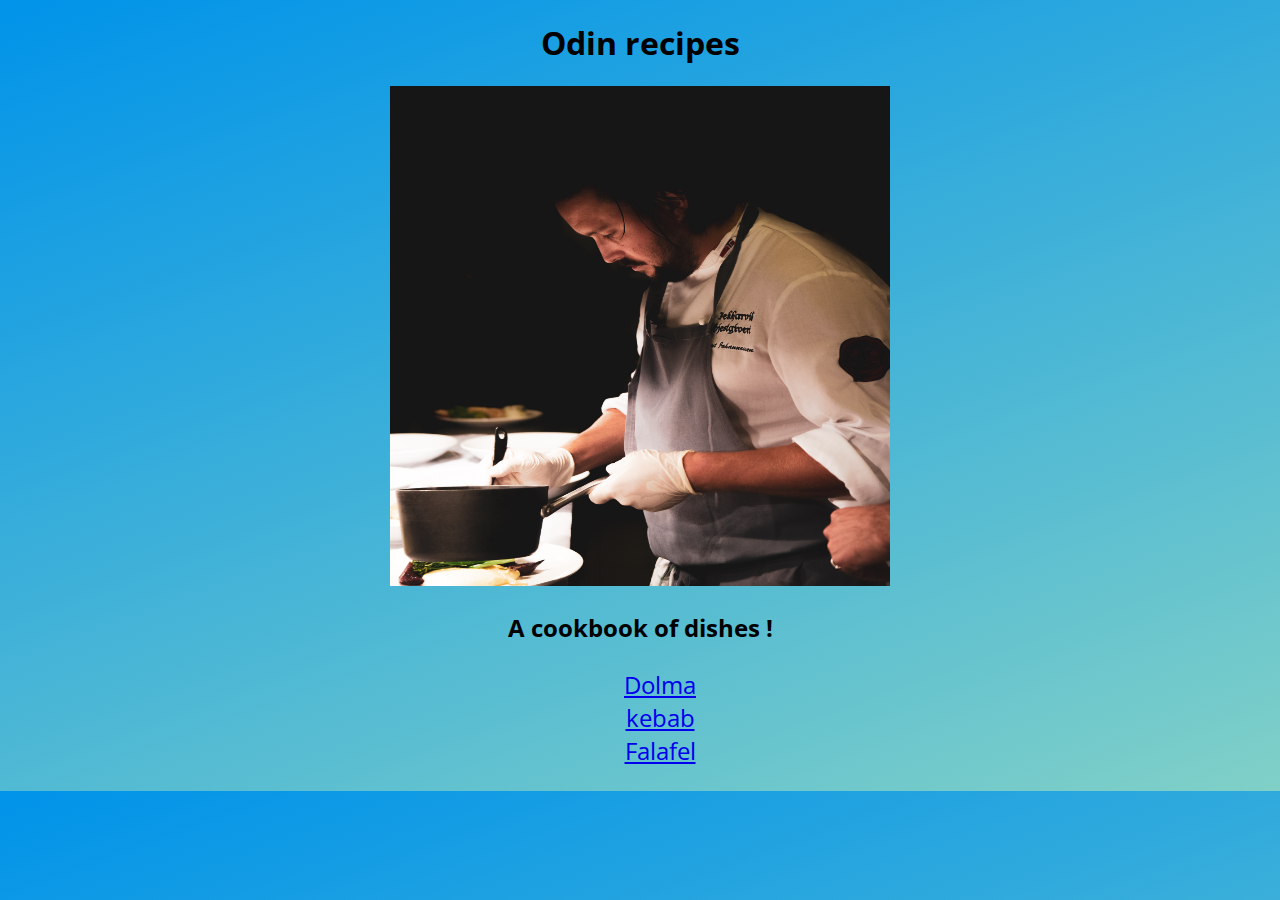
<file: index.html>
<!DOCTYPE html>
<html lang="en">
<head>
    <link rel="stylesheet" href="style0.css">
    <link rel="preconnect" href="https://fonts.googleapis.com">
    <link rel="preconnect" href="https://fonts.gstatic.com" crossorigin>
    <link href="https://fonts.googleapis.com/css2?family=Open+Sans&display=swap" rel="stylesheet">
    <title>Odin Recipes</title>
    <meta charset="UTF-8">
    <meta http-equiv="X-UA-Compatible" content="IE=edge">
    <meta name="viewport" content="width=device-width, initial-scale=1.0">
    <title>Document</title>
</head>
<body class="middle" >
    <h1 class="to-white" >Odin recipes</h1>

    <img width="500px" height="500px" src="./img/cheff.jpg" alt="A cheff">
     <h2>A cookbook of dishes !</h2>
     <ul class="no-dots">
     <li><a href="./Recipes/Dolma.html">Dolma</a></li>
     <li><a href="./Recipes/Kebab.html">kebab</a></li>
     <li><a href="./Recipes/Falafel.html">Falafel</a></li>
</ul>
    
</body>
</html>
</file>
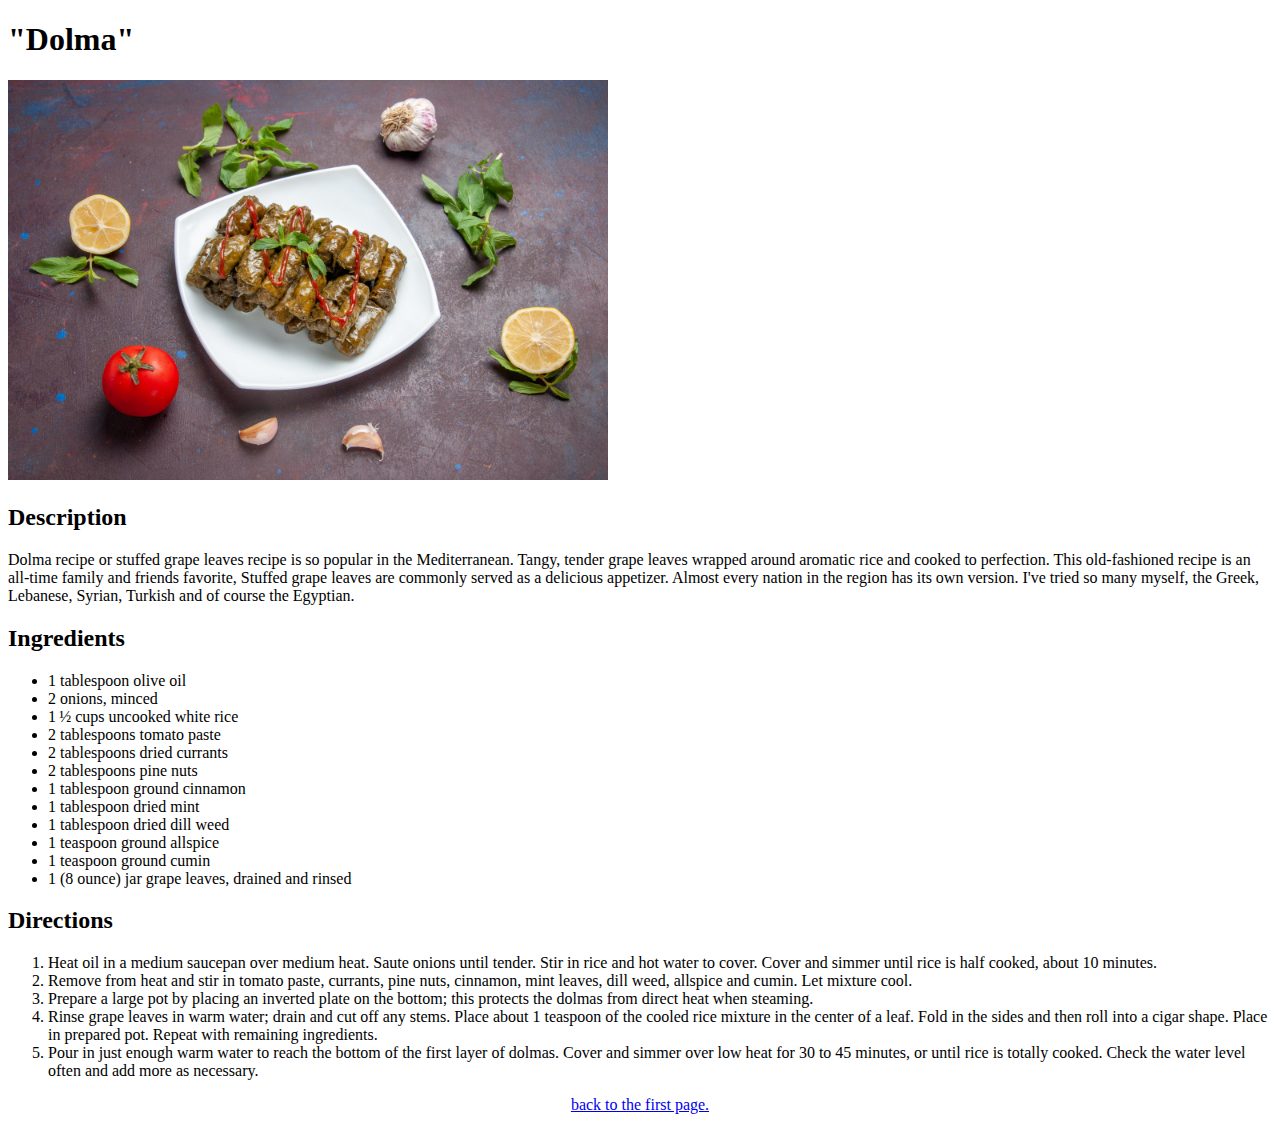
<file: recipes/dolma.html>
<!DOCTYPE html>
<html lang="en">

<head>
    <title>"Dolma"</title>
    <meta charset="UTF-8">
    <meta http-equiv="X-UA-Compatible" content="IE=edge">
    <meta name="viewport" content="width=device-width, initial-scale=1.0">
    <title>Document</title>
</head>

<body>
    <h1>"Dolma"</h1>
    <img  width="600px" src="../img/Dolma.jpg" alt="dolma food ">
    <h2>Description</h2>

    <p> Dolma recipe or stuffed grape leaves recipe is so popular in the Mediterranean.
         Tangy, tender grape leaves wrapped around aromatic rice and cooked to perfection. 
         This old-fashioned recipe is an all-time family and friends favorite, Stuffed grape leaves are commonly served as a delicious appetizer. 
         Almost every nation in the region has its own version. I've tried so many myself, the Greek, Lebanese, Syrian, Turkish and of course the Egyptian.</p>
    <h2>Ingredients</h2>
    <ul>
        <li>1 tablespoon olive oil</li>
        <li>2 onions, minced</li>
        <li>1 ½ cups uncooked white rice</li>
        <li>2 tablespoons tomato paste</li>
        <li>2 tablespoons dried currants</li>
        <li>2 tablespoons pine nuts</li>
        <li>1 tablespoon ground cinnamon</li>
        <li>1 tablespoon dried mint</li>
        <li>1 tablespoon dried dill weed</li>
        <li>1 teaspoon ground allspice</li>
        <li>1 teaspoon ground cumin</li>
        <li>1 (8 ounce) jar grape leaves, drained and rinsed</li>
    </ul>
    <h2>Directions</h2>
    <ol>
        <li>Heat oil in a medium saucepan over medium heat. Saute onions until tender. Stir in rice and hot water to cover. Cover and simmer until rice is half cooked, about 10 minutes.</li>
        <li>Remove from heat and stir in tomato paste, currants, pine nuts, cinnamon, mint leaves, dill weed, allspice and cumin. Let mixture cool.</li>
        <li>Prepare a large pot by placing an inverted plate on the bottom; this protects the dolmas from direct heat when steaming.</li>
        <li>Rinse grape leaves in warm water; drain and cut off any stems. Place about 1 teaspoon of the cooled rice mixture in the center of a leaf. Fold in the sides and then roll into a cigar shape. Place in prepared pot. Repeat with remaining ingredients.</li>
        <li>Pour in just enough warm water to reach the bottom of the first layer of dolmas. Cover and simmer over low heat for 30 to 45 minutes, or until rice is totally cooked. Check the water level often and add more as necessary.</li>
    </ol>
    <a style="display: flex; justify-content: center;" href="/index.html">back to the first page. </a>
</body>

</html>
</file>
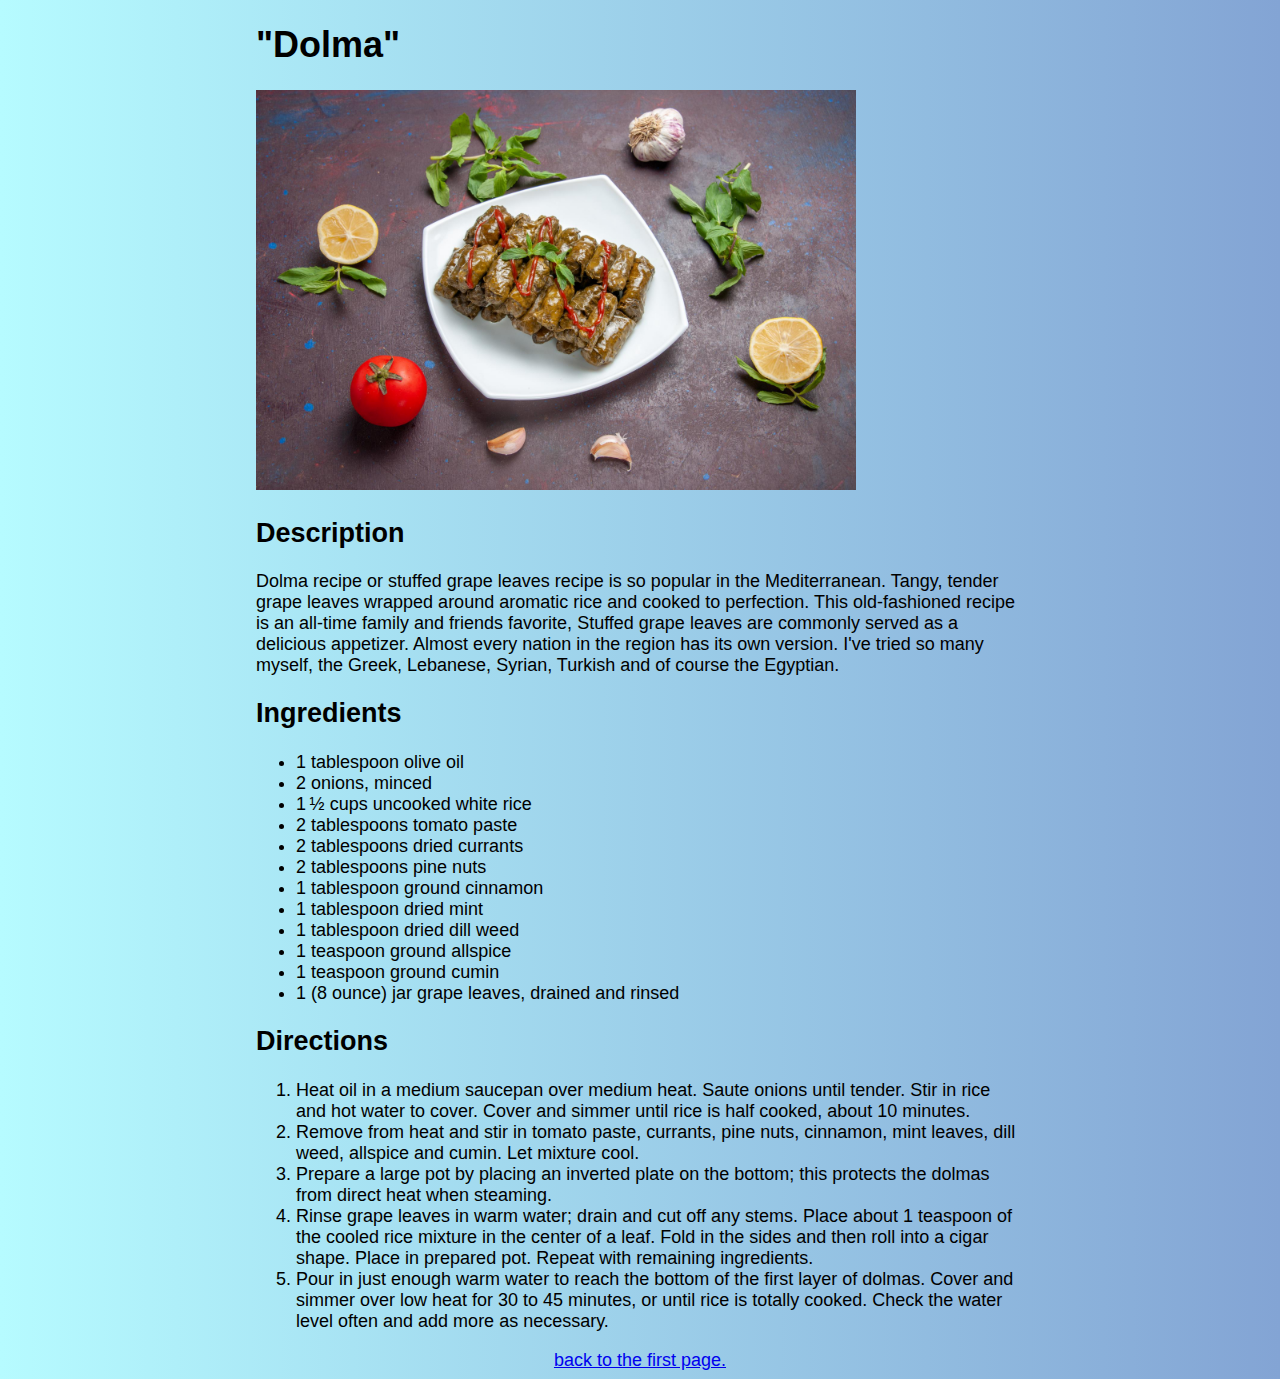
<file: Recipes/Dolma.html>
<!DOCTYPE html>
<html lang="en">

<head>
    <title>"Dolma"</title>
    <meta charset="UTF-8">
    <link rel="stylesheet" href="../style0.css">
    <meta http-equiv="X-UA-Compatible" content="IE=edge">
    <meta name="viewport" content="width=device-width, initial-scale=1.0">
    <title>Document</title>
</head>

<body class="Dolma">
    <h1>"Dolma"</h1>
    <img  width="600px" src="../img/Dolma.jpg" alt="dolma food ">
    <h2>Description</h2>

    <p> Dolma recipe or stuffed grape leaves recipe is so popular in the Mediterranean.
         Tangy, tender grape leaves wrapped around aromatic rice and cooked to perfection. 
         This old-fashioned recipe is an all-time family and friends favorite, Stuffed grape leaves are commonly served as a delicious appetizer. 
         Almost every nation in the region has its own version. I've tried so many myself, the Greek, Lebanese, Syrian, Turkish and of course the Egyptian.</p>
    <h2>Ingredients</h2>
    <ul>
        <li>1 tablespoon olive oil</li>
        <li>2 onions, minced</li>
        <li>1 ½ cups uncooked white rice</li>
        <li>2 tablespoons tomato paste</li>
        <li>2 tablespoons dried currants</li>
        <li>2 tablespoons pine nuts</li>
        <li>1 tablespoon ground cinnamon</li>
        <li>1 tablespoon dried mint</li>
        <li>1 tablespoon dried dill weed</li>
        <li>1 teaspoon ground allspice</li>
        <li>1 teaspoon ground cumin</li>
        <li>1 (8 ounce) jar grape leaves, drained and rinsed</li>
    </ul>
    <h2>Directions</h2>
    <ol>
        <li>Heat oil in a medium saucepan over medium heat. Saute onions until tender. Stir in rice and hot water to cover. Cover and simmer until rice is half cooked, about 10 minutes.</li>
        <li>Remove from heat and stir in tomato paste, currants, pine nuts, cinnamon, mint leaves, dill weed, allspice and cumin. Let mixture cool.</li>
        <li>Prepare a large pot by placing an inverted plate on the bottom; this protects the dolmas from direct heat when steaming.</li>
        <li>Rinse grape leaves in warm water; drain and cut off any stems. Place about 1 teaspoon of the cooled rice mixture in the center of a leaf. Fold in the sides and then roll into a cigar shape. Place in prepared pot. Repeat with remaining ingredients.</li>
        <li>Pour in just enough warm water to reach the bottom of the first layer of dolmas. Cover and simmer over low heat for 30 to 45 minutes, or until rice is totally cooked. Check the water level often and add more as necessary.</li>
    </ol>
    <a style="display: flex; justify-content: center;" href="../index.html">back to the first page. </a>
</body>

</html>
</file>
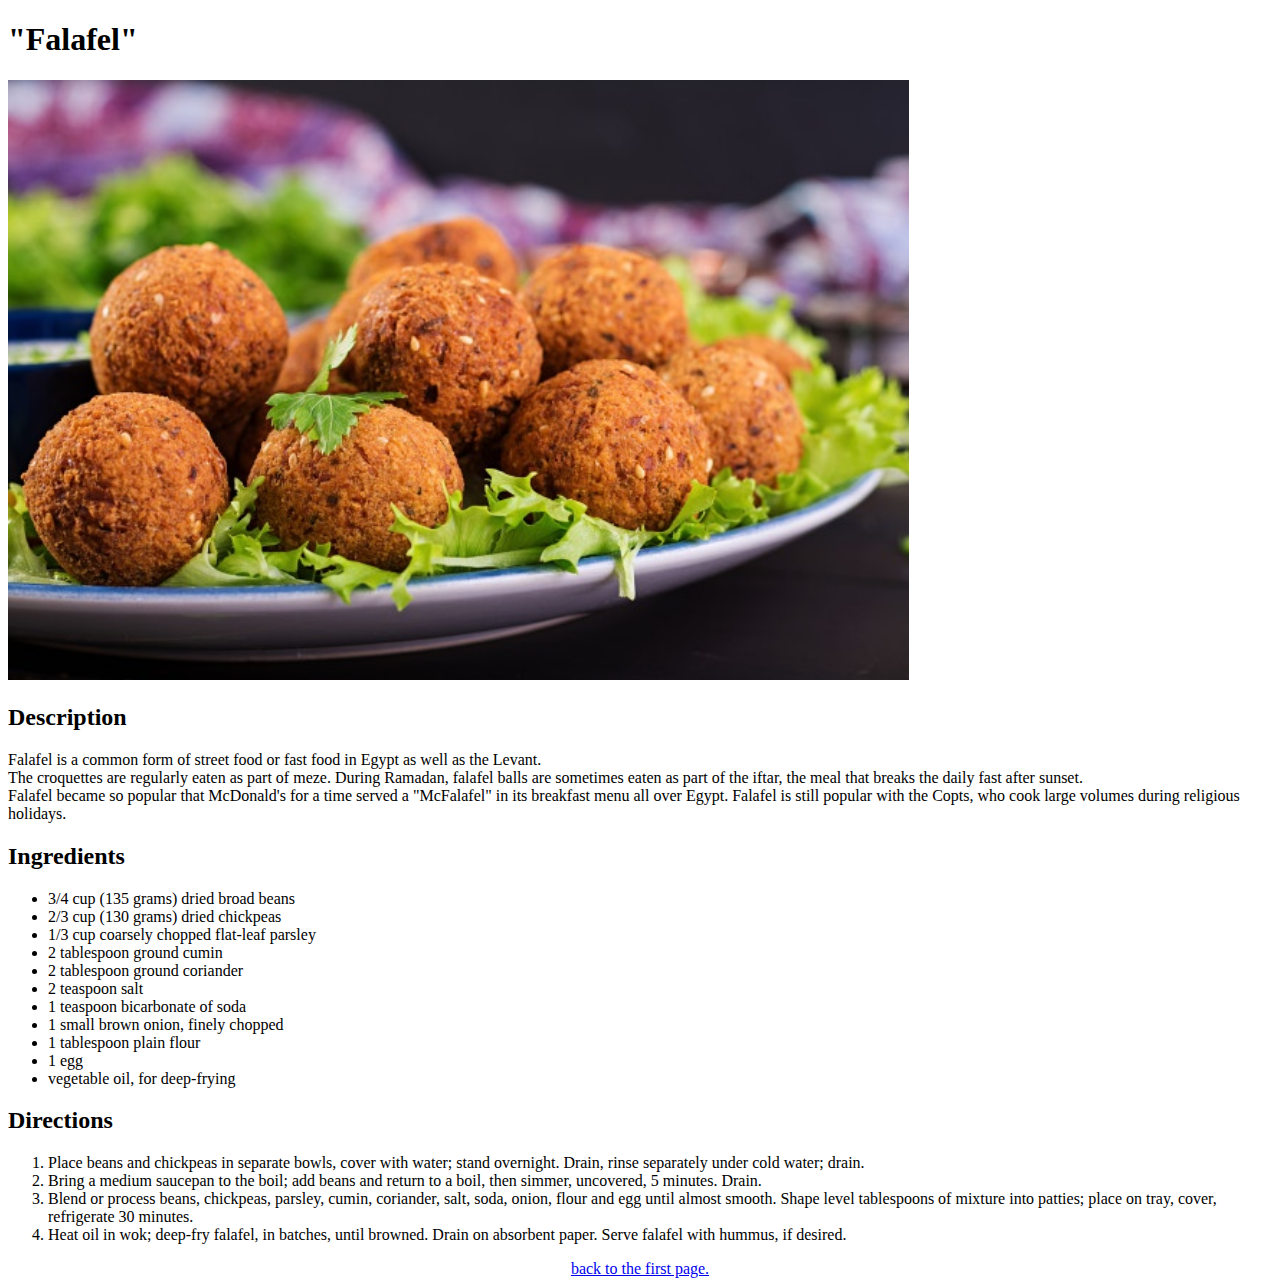
<file: recipes/Falafel.html>
<!DOCTYPE html>
<html lang="en">
<head>
    <title>"Falafel"</title>
    <meta charset="UTF-8">
    <meta http-equiv="X-UA-Compatible" content="IE=edge">
    <meta name="viewport" content="width=device-width, initial-scale=1.0">
    <title>Document</title>
</head>
<body>
    <h1>"Falafel"</h1>
    <img height="600px" src="/img/falafel.jpg" alt="falafel dishes">
    <h2>Description</h2>
    <p>Falafel is a common form of street food or fast food in Egypt as well as the Levant.<br> The croquettes are regularly eaten as part of meze. During Ramadan, falafel balls are sometimes eaten as part of the iftar, the meal that breaks the daily fast after sunset.<br> Falafel became so popular that McDonald's for a time served a "McFalafel" in its breakfast menu all over Egypt. Falafel is still popular with the Copts, who cook large volumes during religious holidays.</p>
    <h2>Ingredients</h2>
    <ul>
        <li>3/4 cup (135 grams) dried broad beans</li>
        <li>2/3 cup (130 grams) dried chickpeas</li>
        <li>1/3 cup coarsely chopped flat-leaf parsley</li>
        <li>2 tablespoon ground cumin</li>
        <li>2 tablespoon ground coriander</li>
        <li>2 teaspoon salt</li>
        <li>1 teaspoon bicarbonate of soda</li>
        <li>1 small brown onion, finely chopped</li>
        <li>1 tablespoon plain flour</li>
        <li>1 egg</li>
        <li>vegetable oil, for deep-frying</li>
    </ul>
    <h2>Directions</h2>
    <ol>
        <li>Place beans and chickpeas in separate bowls, cover with water; stand overnight. Drain, rinse separately under cold water; drain.</li>
        <li>Bring a medium saucepan to the boil; add beans and return to a boil, then simmer, uncovered, 5 minutes. Drain.</li>
        <li>Blend or process beans, chickpeas, parsley, cumin, coriander, salt, soda, onion, flour and egg until almost smooth. Shape level tablespoons of mixture into patties; place on tray, cover, refrigerate 30 minutes.</li>
        <li>Heat oil in wok; deep-fry falafel, in batches, until browned. Drain on absorbent paper. Serve falafel with hummus, if desired.</li>
    </ol>

    <a style="display: flex; justify-content: center;" href="/index.html">back to the first page. </a>
</body>
</html>
</file>
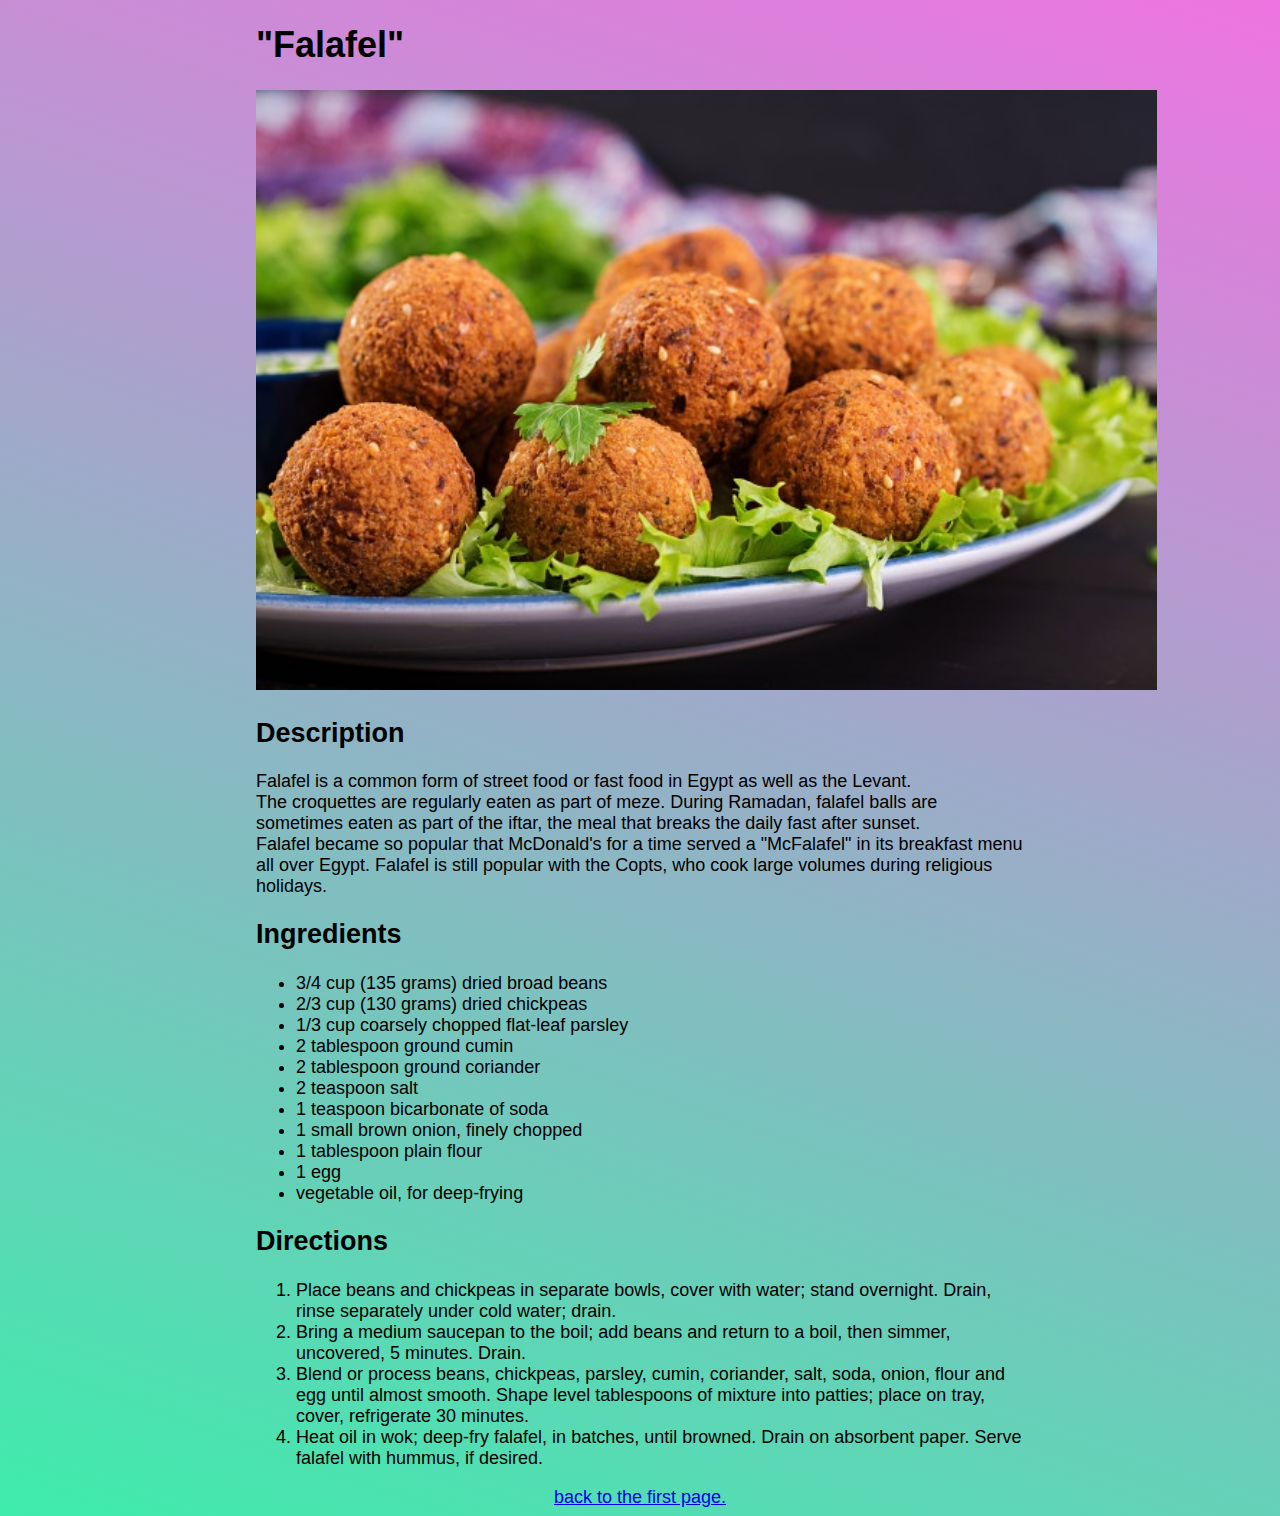
<file: Recipes/Falafel.html>
<!DOCTYPE html>
<html lang="en">
<head>
    <title>"Falafel"</title>
    <meta charset="UTF-8">
    <meta http-equiv="X-UA-Compatible" content="IE=edge">
    <link rel="stylesheet" href="../style0.css">
    <meta name="viewport" content="width=device-width, initial-scale=1.0">
    <title>Document</title>
</head>
<body class="falafel" >
    <h1>"Falafel"</h1>
    <img height="600px" src="../img/falafel.jpg" alt="falafel dishes">
    <h2>Description</h2>
    <p>Falafel is a common form of street food or fast food in Egypt as well as the Levant.<br> The croquettes are regularly eaten as part of meze. During Ramadan, falafel balls are sometimes eaten as part of the iftar, the meal that breaks the daily fast after sunset.<br> Falafel became so popular that McDonald's for a time served a "McFalafel" in its breakfast menu all over Egypt. Falafel is still popular with the Copts, who cook large volumes during religious holidays.</p>
    <h2>Ingredients</h2>
    <ul>
        <li>3/4 cup (135 grams) dried broad beans</li>
        <li>2/3 cup (130 grams) dried chickpeas</li>
        <li>1/3 cup coarsely chopped flat-leaf parsley</li>
        <li>2 tablespoon ground cumin</li>
        <li>2 tablespoon ground coriander</li>
        <li>2 teaspoon salt</li>
        <li>1 teaspoon bicarbonate of soda</li>
        <li>1 small brown onion, finely chopped</li>
        <li>1 tablespoon plain flour</li>
        <li>1 egg</li>
        <li>vegetable oil, for deep-frying</li>
    </ul>
    <h2>Directions</h2>
    <ol>
        <li>Place beans and chickpeas in separate bowls, cover with water; stand overnight. Drain, rinse separately under cold water; drain.</li>
        <li>Bring a medium saucepan to the boil; add beans and return to a boil, then simmer, uncovered, 5 minutes. Drain.</li>
        <li>Blend or process beans, chickpeas, parsley, cumin, coriander, salt, soda, onion, flour and egg until almost smooth. Shape level tablespoons of mixture into patties; place on tray, cover, refrigerate 30 minutes.</li>
        <li>Heat oil in wok; deep-fry falafel, in batches, until browned. Drain on absorbent paper. Serve falafel with hummus, if desired.</li>
    </ol>

    <a style="display: flex; justify-content: center;" href="../index.html">back to the first page. </a>
</body>
</html>
</file>
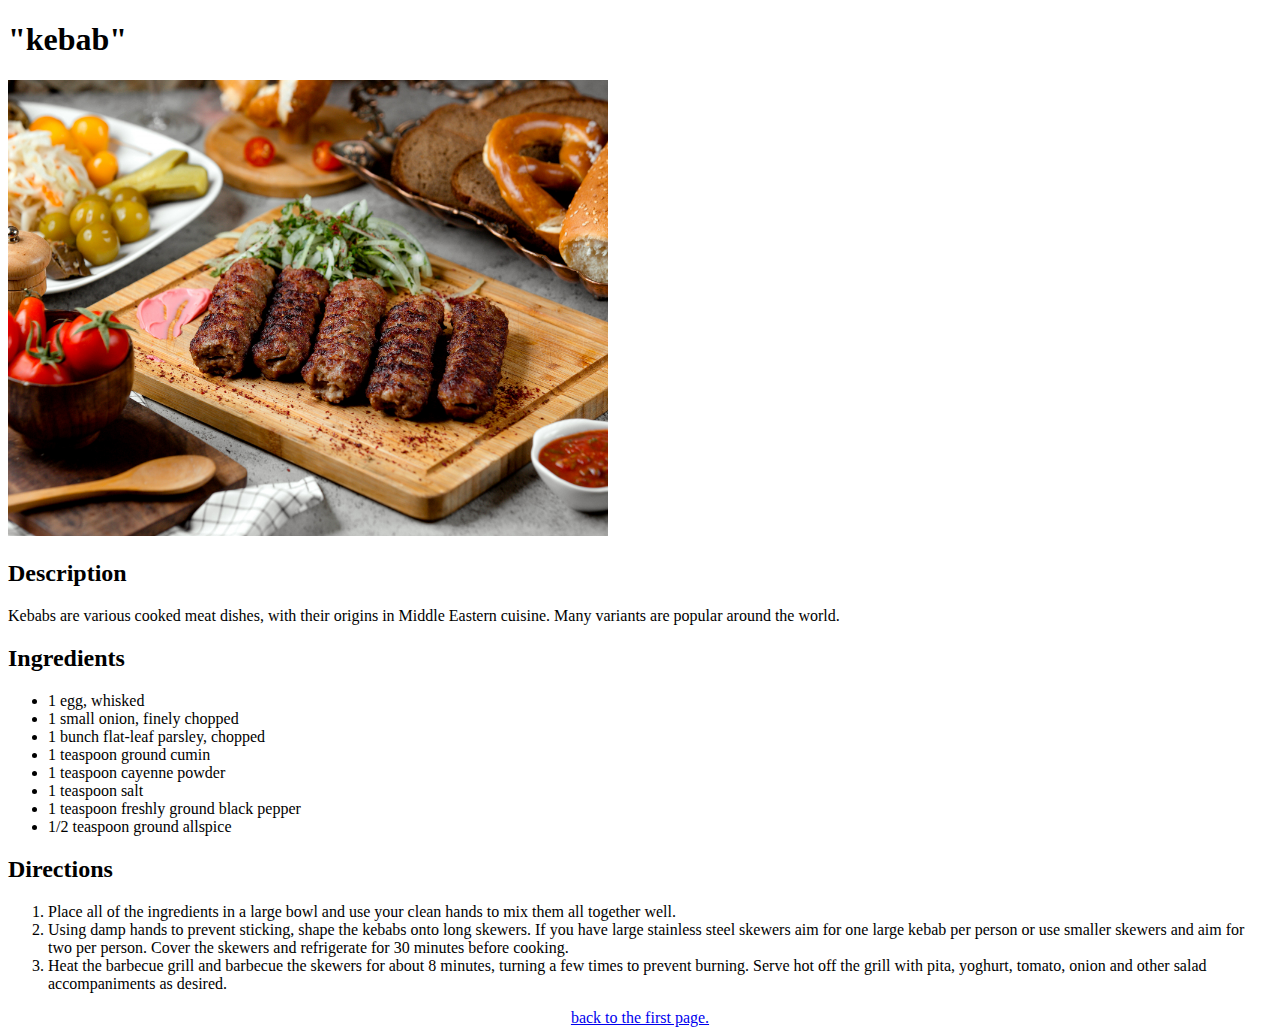
<file: recipes/kebab.html>
<!DOCTYPE html>
<html lang="en">
<head>
    <title>"kebab"</title>
    <meta charset="UTF-8">
    <meta http-equiv="X-UA-Compatible" content="IE=edge">
    <meta name="viewport" content="width=device-width, initial-scale=1.0">
    <title>Document</title>
</head>
<body>
    <h1>"kebab"</h1>
    <img width="600px" src="../img/kebab.jpg" alt="kebab food ">
    <h2>Description</h2>
    <p>Kebabs are various cooked meat dishes, with their origins in Middle Eastern cuisine. Many variants are popular around the world.</p>

    <h2>Ingredients</h2>
    <ul>
        <li>1 egg, whisked</li>
        <li>1 small onion, finely chopped</li>
        <li>1 bunch flat-leaf parsley, chopped</li>
        <li>1 teaspoon ground cumin</li>
        <li>1 teaspoon cayenne powder</li>
        <li>1 teaspoon salt</li>
        <li>1 teaspoon freshly ground black pepper</li>
        <li>1/2 teaspoon ground allspice</li>
    </ul>

    <h2>Directions</h2>
    <ol>
        <li>Place all of the ingredients in a large bowl and use your clean hands to mix them all together well.</li>
        <li>Using damp hands to prevent sticking, shape the kebabs onto long skewers. If you have large stainless steel skewers aim for one large kebab per person or use smaller skewers and aim for two per person. Cover the skewers and refrigerate for 30 minutes before cooking.</li>
        <li>Heat the barbecue grill and barbecue the skewers for about 8 minutes, turning a few times to prevent burning. Serve hot off the grill with pita, yoghurt, tomato, onion and other salad accompaniments as desired.</li>
    </ol>
    <a style="display: flex; justify-content: center;" href="/index.html">back to the first page. </a>
</body>
</html>
</file>
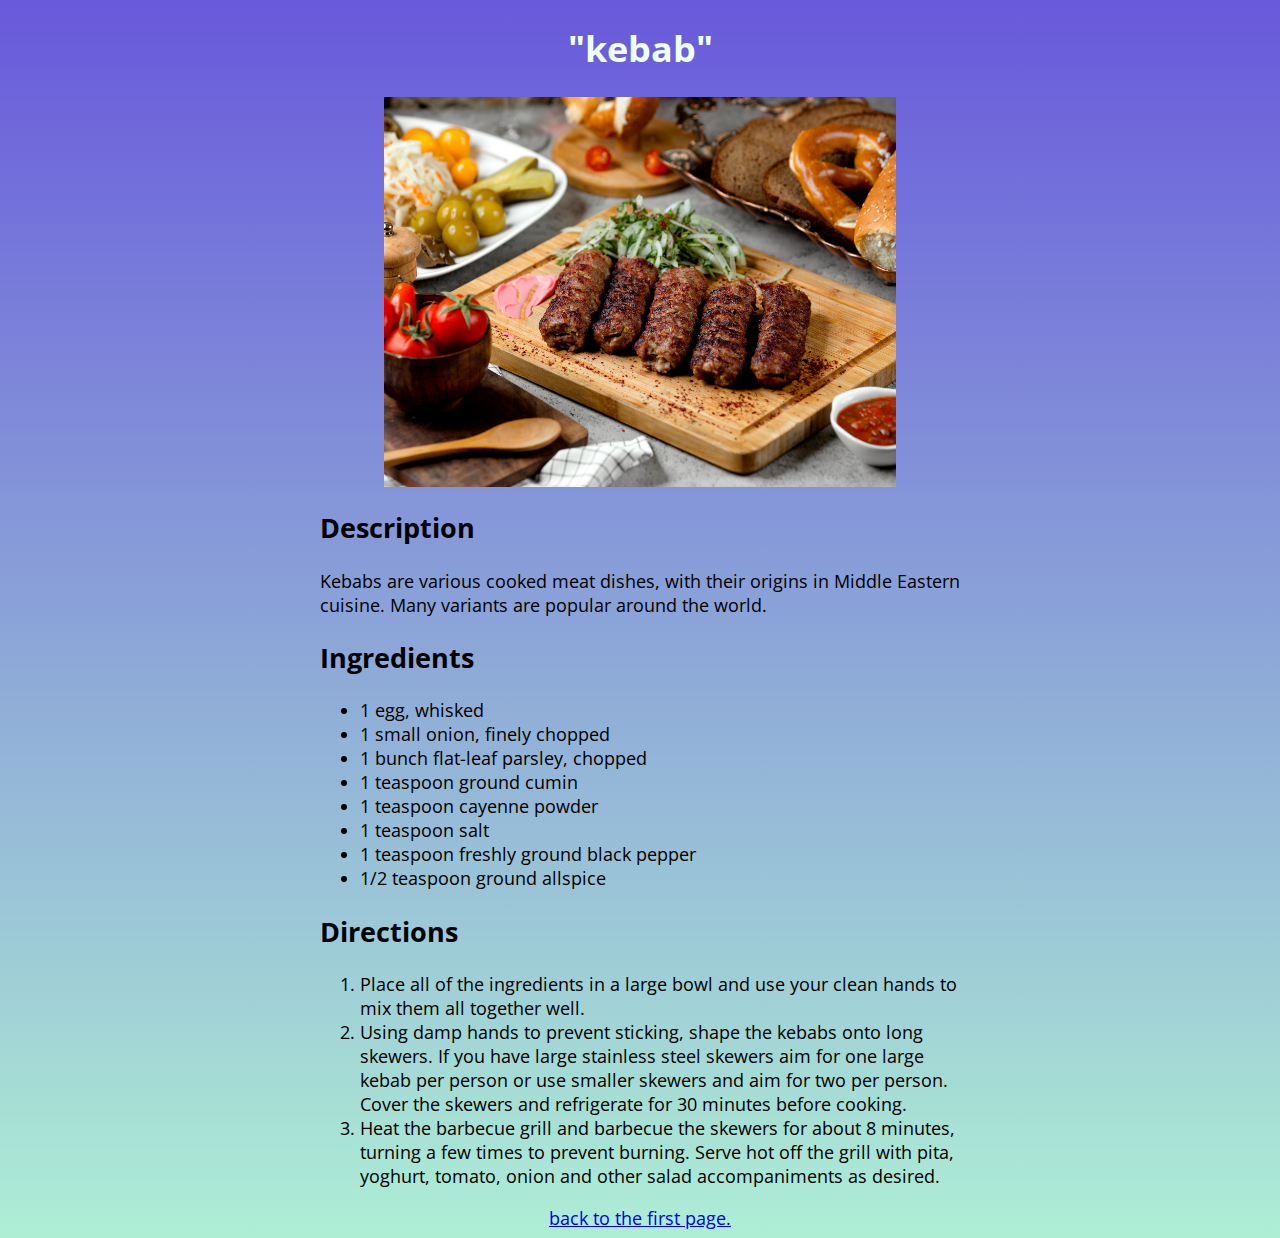
<file: Recipes/Kebab.html>
<!DOCTYPE html>
<html lang="en">
<head>
    
    <title>"kebab"</title>
    <link rel="preconnect" href="https://fonts.googleapis.com">
    <link rel="preconnect" href="https://fonts.gstatic.com" crossorigin>
    <link href="https://fonts.googleapis.com/css2?family=Open+Sans&display=swap" rel="stylesheet">
    <meta charset="UTF-8">
    <meta http-equiv="X-UA-Compatible" content="IE=edge">
    <meta name="viewport" content="width=device-width, initial-scale=1.0">
    <title>Document</title>
    <link rel="stylesheet" href="../style0.css">
</head>
<body class="kebab" >
    <h1 class="kebab-center" >"kebab"</h1>
    <img  class="kebab-img-center" width="600px" src="../img/kebab.jpg" alt="kebab food ">
    <h2>Description</h2>
    <p>Kebabs are various cooked meat dishes, with their origins in Middle Eastern cuisine. Many variants are popular around the world.</p>

    <h2>Ingredients</h2>
    <ul>
        <li>1 egg, whisked</li>
        <li>1 small onion, finely chopped</li>
        <li>1 bunch flat-leaf parsley, chopped</li>
        <li>1 teaspoon ground cumin</li>
        <li>1 teaspoon cayenne powder</li>
        <li>1 teaspoon salt</li>
        <li>1 teaspoon freshly ground black pepper</li>
        <li>1/2 teaspoon ground allspice</li>
    </ul>

    <h2>Directions</h2>
    <ol>
        <li>Place all of the ingredients in a large bowl and use your clean hands to mix them all together well.</li>
        <li>Using damp hands to prevent sticking, shape the kebabs onto long skewers. If you have large stainless steel skewers aim for one large kebab per person or use smaller skewers and aim for two per person. Cover the skewers and refrigerate for 30 minutes before cooking.</li>
        <li>Heat the barbecue grill and barbecue the skewers for about 8 minutes, turning a few times to prevent burning. Serve hot off the grill with pita, yoghurt, tomato, onion and other salad accompaniments as desired.</li>
    </ol>
    <a style="display: flex; justify-content: center;" href="../index.html">back to the first page. </a>
</body>
</html>
</file>
<file: style0.css>
/*this section is for index.html*/

.no-dots{
list-style-type: none;
font-size: x-large;

}
.middle{
    text-align: center;
    font-family: 'Open Sans', sans-serif;
    background-color: #0093E9;
    background-image: linear-gradient(160deg, #0093E9 0%, #80D0C7 100%);
    font-size: 16px;
    
}

/*end of index.html*/


/*kebab page style starts */

.kebab{
    font-family: 'Open Sans', sans-serif;
    font-size:large;
    background-image: linear-gradient(180deg,#6859db,#aeeed5);
    display: block;
    margin-left: auto;
    margin-right: auto;
    width: 50%;
}
.kebab-center{

text-align: center;
color: azure;
}
.kebab-img-center{
    display: block;
    margin-left: auto;
    margin-right: auto;
    width: 80%;

}
/*kebab page style end */


/*dolma & falafel general fixing start */

body{
    font-family: 'Open Sans', sans-serif;
    font-size:large;
    display: block;
    margin-left: auto;
    margin-right: auto;
    width: 60%
}
/*dolma & falafel general fixing end */


/*falafel background fix */

.falafel{
    background-color: #3EECAC;
    background-image: linear-gradient(19deg, #3EECAC 0%, #EE74E1 100%);
 
 
}
/*falafel background fix end */

.Dolma{
    background: #83a4d4;  /* fallback for old browsers */
background: -webkit-linear-gradient(to right, #b6fbff, #83a4d4);  /* Chrome 10-25, Safari 5.1-6 */
background: linear-gradient(to right, #b6fbff, #83a4d4); /* W3C, IE 10+/ Edge, Firefox 16+, Chrome 26+, Opera 12+, Safari 7+ */

    
}
</file>
